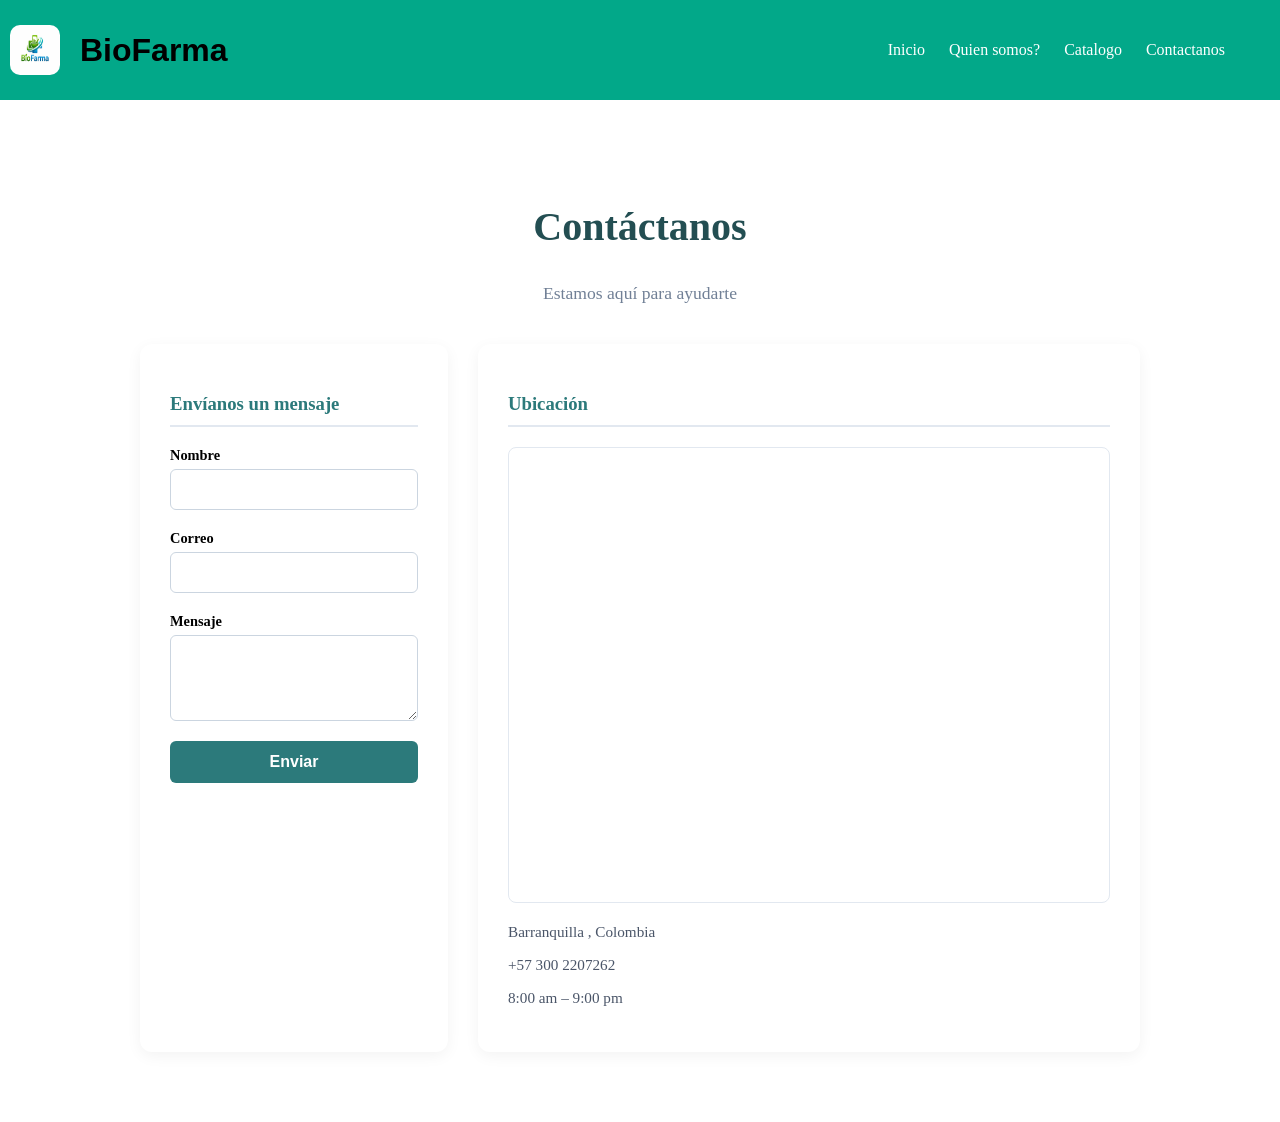
<file: contacto.html>
<!DOCTYPE html>
<html lang="en">
<head>
    <meta charset="UTF-8">
    <meta name="viewport" content="width=device-width, initial-scale=1.0">
    <title>BioFarma</title>
    <link rel="stylesheet" href="css/contacto.css">
</head>
<body>
    <header>
        <div>
            <img src="imaganes/bio.jpeg" alt="Farmacia">
            <h1>BioFarma</h1>
        </div>
        <nav>
            <ul>
                <li>
                    <a href="index.html">Inicio</a>
                    <a href="quienes_somos.html">Quien somos?</a>
                    <a href="catalogo.html">Catalogo</a>
                    <a href="contacto.html">Contactanos</a>
                </li>
            </ul>
        </nav>
    </header>
    <section id="contacto">

  <div class="contacto-header">
    <h2>Contáctanos</h2>
    <p class="subtitulo">Estamos aquí para ayudarte</p>
  </div>

  <div class="contacto-grid">

    <div class="contacto-form-box">
      <h3>Envíanos un mensaje</h3>

      <form action="#" method="POST">
        <label>Nombre</label>
        <input type="text" name="nombre" required>

        <label>Correo</label>
        <input type="email" name="email" required>

        <label>Mensaje</label>
        <textarea name="mensaje" rows="4" required></textarea>

        <button type="submit">Enviar</button>
      </form>
    </div>

    <div class="contacto-mapa-box">
      <h3>Ubicación</h3>

      <div class="mapa-embed">
        <iframe src="https://www.google.com/maps/embed?pb=!1m18!1m12!1m3!1d3512.6054810182063!2d-74.84906135641123!3d10.958208005822877!2m3!1f0!2f0!3f0!3m2!1i1024!2i768!4f13.1!3m3!1m2!1s0x8ef42daafd1e9e29%3A0xfd09015b89d10375!2sConjunto%20Residencial%20Arena%20Sotavento!5e0!3m2!1ses!2sco!4v1776167004042!5m2!1ses!2sco" width="600" height="450" style="border:0;" allowfullscreen="" loading="lazy" referrerpolicy="no-referrer-when-downgrade" width="100%" height="200"></iframe>
      </div>

      <div class="info-item"> Barranquilla , Colombia</div>
      <div class="info-item"> +57 300 2207262</div>
      <div class="info-item"> 8:00 am – 9:00 pm</div>
    </div>

  </div>

</section>
    
</body>
</html>
</file>
<file: css/contacto.css>
html{
    scroll-behavior: smooth;
}


body{
    margin: 0;
}

header{
    background-color: #02a889;
    display: flex;
    align-items: center;
    position: sticky;
    justify-content: space-between;
    height: 100px;
}

header div{
    align-items: center ;
    display: flex;  
    gap: 10px;
    font-family:'Segoe UI', Tahoma, Geneva, Verdana, sans-serif ;
}

header div img{
    width: 50px;
    height: 50px;
    border-radius: 10px;
    margin: 10px;
}

nav ul {
    list-style: none;
    padding: 10px;
}

nav ul li {
    display: inline;
    margin: 35px;
}

nav a {
    color: white;
    text-decoration: none;
    margin: 10px;
}

nav a:hover {
    color: #d1c388;
}



#contacto {
    max-width: 1000px;
    margin: 50px auto;
    padding: 20px;
}

.contacto-header {
    text-align: center;
    margin-bottom: 40px;
}

.contacto-header h2 {
    font-size: 2.5rem;
    color: #234e52;
}

.subtitulo {
    color: #718096;
    font-size: 1.1rem;
}

.contacto-grid {
    display: grid;
    grid-template-columns: 1fr 1fr;
    gap: 30px;
}

.contacto-form-box, .contacto-mapa-box {
    background: white;
    padding: 30px;
    border-radius: 12px;
    box-shadow: 0 4px 15px rgba(0,0,0,0.05);
}

h3 {
    margin-bottom: 20px;
    color: #2c7a7b;
    border-bottom: 2px solid #e2e8f0;
    padding-bottom: 10px;
}

form {
    display: flex;
    flex-direction: column;
}

label {
    margin-bottom: 5px;
    font-weight: 600;
    font-size: 0.9rem;
}

input, textarea {
    margin-bottom: 20px;
    padding: 12px;
    border: 1px solid #cbd5e0;
    border-radius: 6px;
    outline: none;
    transition: border 0.3s;
}

input:focus, textarea:focus {
    border-color: #2c7a7b;
    box-shadow: 0 0 0 2px rgba(44, 122, 123, 0.1);
}

button {
    background-color: #2c7a7b;
    color: white;
    padding: 12px;
    border: none;
    border-radius: 6px;
    font-size: 1rem;
    font-weight: bold;
    cursor: pointer;
    transition: background 0.3s;
}

button:hover {
    background-color: #285e61;
}

.mapa-embed {
    margin-bottom: 20px;
    border-radius: 8px;
    overflow: hidden;
    border: 1px solid #e2e8f0;
}

.info-item {
    display: flex;
    align-items: center;
    margin-bottom: 15px;
    font-size: 0.95rem;
    color: #4a5568;
}
</file>
